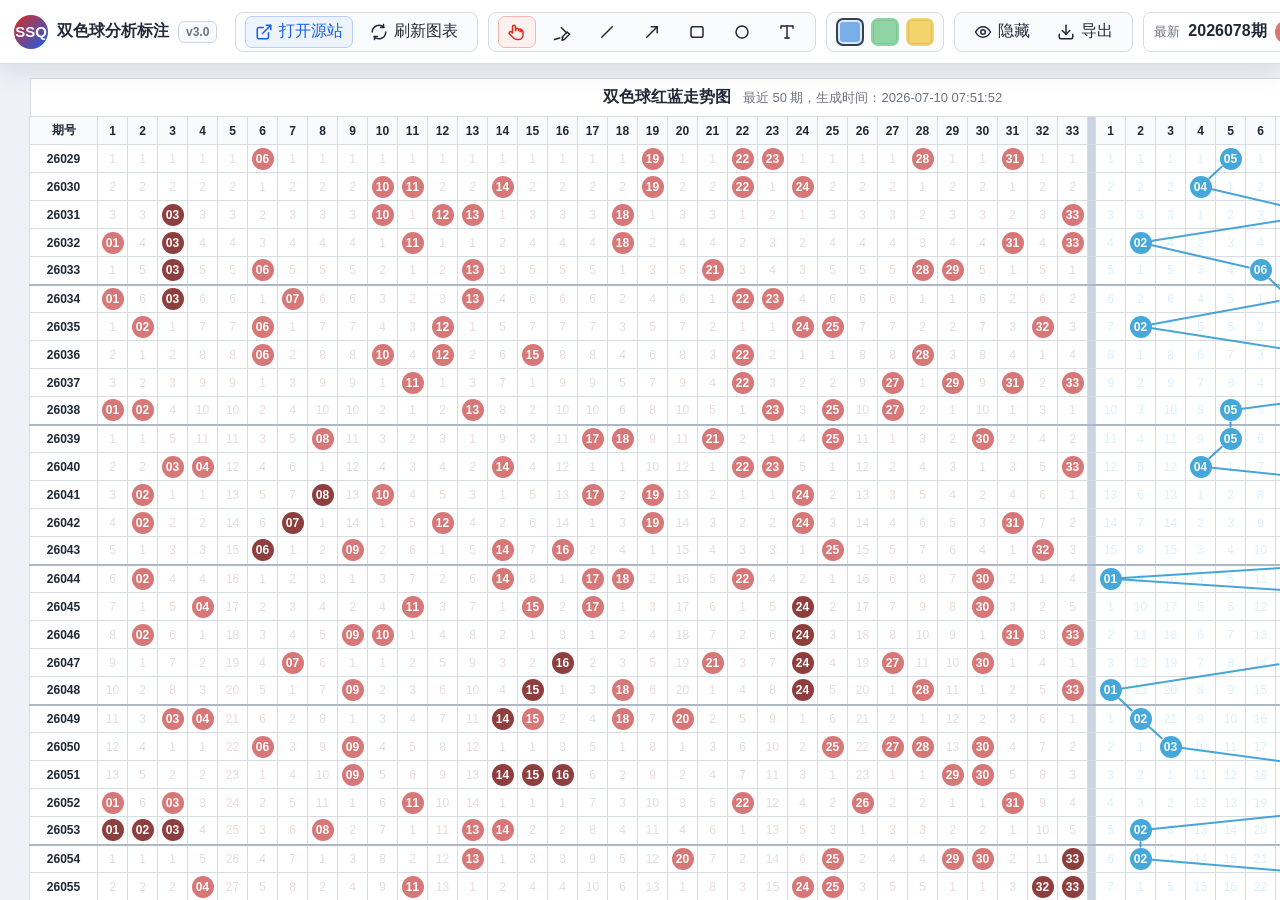
<file: app/index.html>
<!doctype html>
<html lang="zh-CN">
<head>
  <meta charset="utf-8">
  <meta name="viewport" content="width=device-width, initial-scale=1">
  <base href="/app/">
  <title>双色球分析标注 正式版 v3.0</title>
  <link rel="stylesheet" href="./assets/styles/index.css">
</head>
<body>
  <main class="app">
    <section class="toolbar" aria-label="标注工具栏">
      <div class="brand"><span class="brand-mark">SSQ</span><span>双色球分析标注</span><span class="version-badge" id="versionBadge">v3.0</span></div>
      <div class="group" role="group" aria-label="图表来源">
        <a class="action-button primary-link" href="https://datachart.500.com/ssq/" target="_blank" rel="noopener" title="打开500彩票网双色球图表"><svg class="icon" viewBox="0 0 24 24"><path d="M18 13v6a2 2 0 0 1-2 2H5a2 2 0 0 1-2-2V8a2 2 0 0 1 2-2h6"></path><path d="M15 3h6v6"></path><path d="M10 14L21 3"></path></svg>打开源站</a>
        <button class="action-button" type="button" id="refreshChartButton" title="重新载入本地图表数据"><svg class="icon" viewBox="0 0 24 24"><path d="M21 12a9 9 0 0 1-15.5 6.2"></path><path d="M3 12A9 9 0 0 1 18.5 5.8"></path><path d="M18 2v4h-4"></path><path d="M6 22v-4h4"></path></svg>刷新图表</button>
      </div>
      <div class="group" role="group" aria-label="绘图工具">
        <button class="tool-button active" type="button" data-tool="hand" title="手型选择"><svg class="icon" viewBox="0 0 24 24"><path d="M18 11.5V10a2 2 0 0 0-4 0V9a2 2 0 0 0-4 0v1"></path><path d="M10 10V5a2 2 0 0 0-4 0v8"></path><path d="M6 13l-1.2-1.2a2 2 0 0 0-2.8 2.8l5.5 5.5A6.5 6.5 0 0 0 12.1 22H14a6 6 0 0 0 6-6v-4.5a2 2 0 0 0-4 0"></path></svg></button>
        <button class="tool-button" type="button" data-tool="pen" title="自由画线"><svg class="icon" viewBox="0 0 24 24"><path d="M12 19l7-7 3 3-7 7-3 1 1-4z"></path><path d="M18 13l-7-7"></path><path d="M2 22l7-2"></path></svg></button>
        <button class="tool-button" type="button" data-tool="line" title="直线"><svg class="icon" viewBox="0 0 24 24"><path d="M5 19L19 5"></path></svg></button>
        <button class="tool-button" type="button" data-tool="arrow" title="箭头"><svg class="icon" viewBox="0 0 24 24"><path d="M5 19L19 5"></path><path d="M11 5h8v8"></path></svg></button>
        <button class="tool-button" type="button" data-tool="rect" title="矩形"><svg class="icon" viewBox="0 0 24 24"><rect x="4" y="5" width="16" height="14" rx="2"></rect></svg></button>
        <button class="tool-button" type="button" data-tool="ellipse" title="圆圈"><svg class="icon" viewBox="0 0 24 24"><circle cx="12" cy="12" r="8"></circle></svg></button>
        <button class="tool-button" type="button" data-tool="text" title="文字"><svg class="icon" viewBox="0 0 24 24"><path d="M4 7V4h16v3"></path><path d="M9 20h6"></path><path d="M12 4v16"></path></svg></button>
      </div>
      <div class="group" role="group" aria-label="标注颜色">
        <button class="swatch-button active" type="button" data-color="#79aee8" style="--swatch:#79aee8" title="马卡龙蓝"></button>
        <button class="swatch-button" type="button" data-color="#8fd5a4" style="--swatch:#8fd5a4" title="马卡龙绿"></button>
        <button class="swatch-button" type="button" data-color="#f3d36b" style="--swatch:#f3d36b" title="马卡龙黄"></button>
      </div>
      <div class="group" role="group" aria-label="操作">
        <button class="action-button" type="button" id="toggleButton" title="隐藏或显示标注"><svg class="icon" viewBox="0 0 24 24"><path d="M2 12s4-7 10-7 10 7 10 7-4 7-10 7S2 12 2 12z"></path><circle cx="12" cy="12" r="3"></circle></svg><span id="toggleText">隐藏</span></button>
        <button class="action-button" type="button" id="exportButton" title="导出图表和标注PNG"><svg class="icon" viewBox="0 0 24 24"><path d="M21 15v4a2 2 0 0 1-2 2H5a2 2 0 0 1-2-2v-4"></path><path d="M7 10l5 5 5-5"></path><path d="M12 15V3"></path></svg>导出</button>
      </div>
      <div class="latest-panel"><span class="latest-label">最新</span><span class="issue" id="latestIssue">加载中</span><span class="balls" id="latestBalls"></span><button class="action-button refresh-latest" type="button" id="refreshLatestButton" title="刷新顶部最新开奖"><svg class="icon" viewBox="0 0 24 24"><path d="M21 12a9 9 0 0 1-15.5 6.2"></path><path d="M3 12A9 9 0 0 1 18.5 5.8"></path><path d="M18 2v4h-4"></path><path d="M6 22v-4h4"></path></svg></button></div>
      <div class="status" id="statusText">自动保存已开启</div>
    </section>
    <section class="workspace" id="workspace">
      <div class="chart-surface" id="chartSurface">
        <div class="chart-title">双色球红蓝走势图 <span class="chart-meta" id="chartMeta"></span></div>
        <div id="chartHost"></div>
        <section class="prediction-panel" id="predictionPanel" aria-label="预测区"></section>
        <canvas class="canvas-layer hand-mode" id="drawCanvas" aria-label="标注绘图层"></canvas>
        <input class="hidden-input" id="recordInput" type="file" accept="application/json,.json">
      </div>
    </section>
  </main>
  <script src="../data/latest-ssq.js"></script>
  <script src="../data/chart-data.js"></script>
  <script src="../data/backtest-predictions.js"></script>
  <script src="./core/ssq-core.js"></script>
  <script src="./core/annotation-geometry.js"></script>
  <script type="module" src="./main.js"></script>
</body>
</html>
</file>
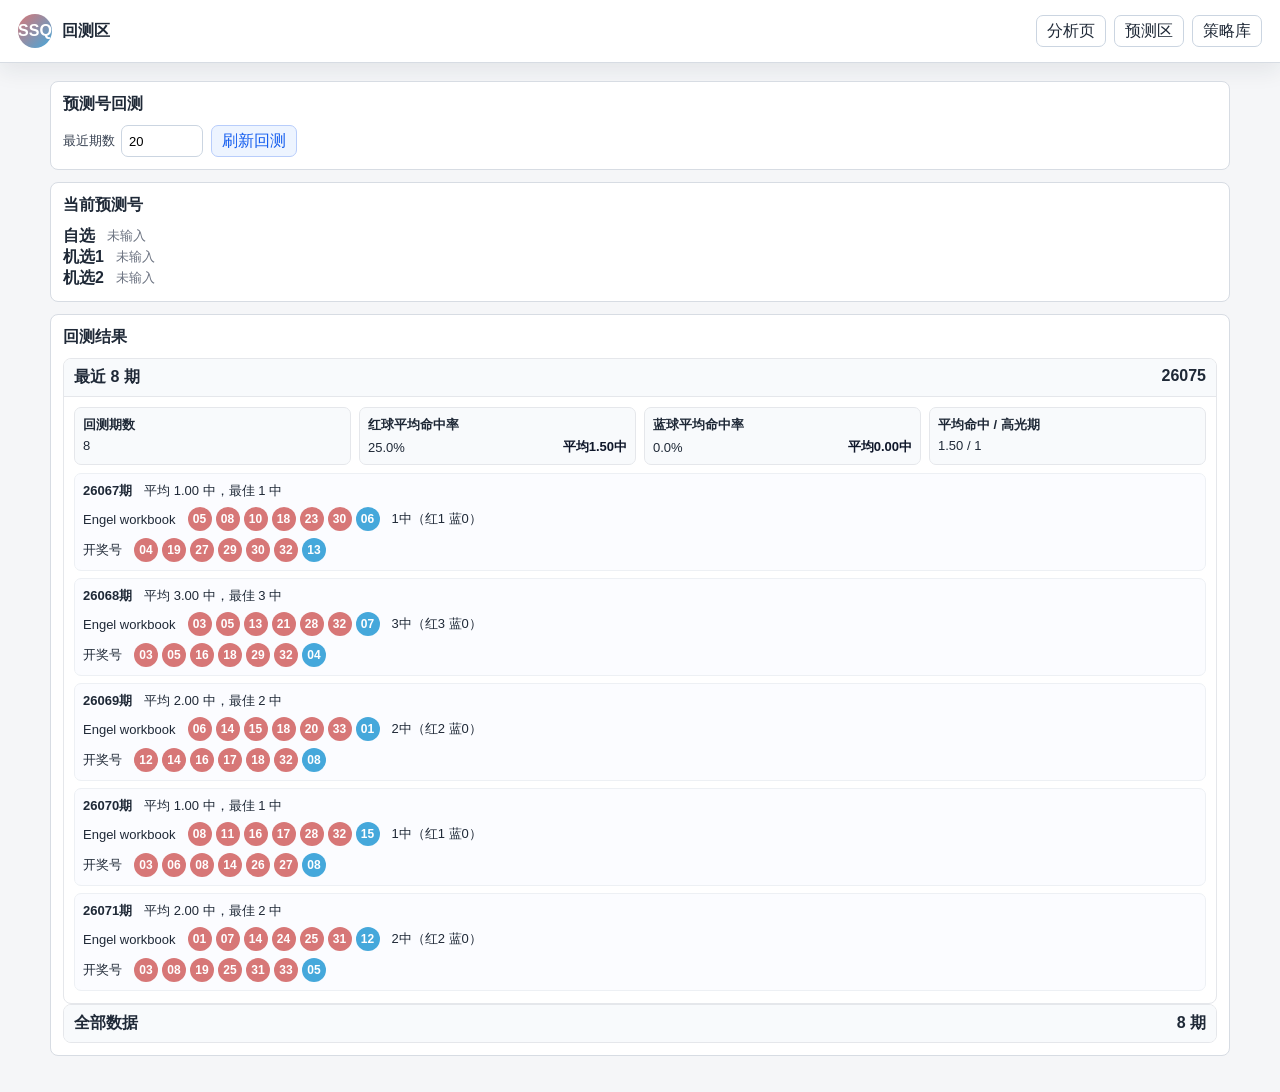
<file: app/backtest.html>
<!doctype html>
<html lang="zh-CN">
<head>
  <meta charset="utf-8">
  <meta name="viewport" content="width=device-width, initial-scale=1">
  <title>双色球回测区</title>
  <style>
    :root { --bg:#f5f6f8; --panel:#fff; --text:#1f2937; --muted:#6b7280; --line:#d7dce3; --red:#d77777; --blue:#45a8db; --accent:#155eef; --accent-soft:#edf4ff; font-family:"Microsoft YaHei","PingFang SC",Arial,sans-serif; }
    * { box-sizing:border-box; }
    body { margin:0; color:var(--text); background:var(--bg); }
    button, input { font:inherit; }
    .topbar { display:flex; align-items:center; justify-content:space-between; gap:12px; padding:14px 18px; background:var(--panel); border-bottom:1px solid var(--line); box-shadow:0 8px 22px rgba(31,41,55,.08); }
    .brand { display:flex; align-items:center; gap:10px; font-weight:700; }
    .mark { display:inline-grid; place-items:center; width:34px; height:34px; color:#fff; border-radius:50%; background:linear-gradient(135deg,#d77777,#45a8db); }
    .nav { display:flex; flex-wrap:wrap; gap:8px; }
    .link, .button { display:inline-flex; align-items:center; justify-content:center; min-height:32px; padding:0 10px; border:1px solid #cbd5e1; border-radius:7px; color:var(--text); background:#fff; text-decoration:none; cursor:pointer; }
    .button.primary { border-color:#b8cdfb; color:var(--accent); background:var(--accent-soft); }
    .layout { width:min(1180px, calc(100vw - 32px)); margin:18px auto 36px; display:grid; gap:12px; }
    .panel { border:1px solid var(--line); border-radius:8px; background:var(--panel); padding:12px; }
    h1, h2 { margin:0 0 10px; font-size:16px; }
    .controls { display:flex; flex-wrap:wrap; gap:8px; align-items:center; }
    .controls label { display:inline-flex; align-items:center; gap:6px; color:#374151; font-size:13px; }
    .small-input { width:82px; min-height:32px; border:1px solid #cbd5e1; border-radius:7px; padding:4px 7px; }
    .summary { display:grid; grid-template-columns:repeat(4, minmax(120px,1fr)); gap:8px; }
    .metric { border:1px solid #e5e7eb; border-radius:7px; padding:8px; background:#f8fafc; font-size:13px; }
    .metric b { display:block; margin-bottom:4px; }
    .metric-line { display:flex; align-items:center; justify-content:space-between; gap:10px; }
    .metric-extra { margin-left:auto; font-weight:700; color:#0f172a; white-space:nowrap; }
    .pick { display:flex; flex-wrap:wrap; gap:4px; align-items:center; }
    .ball { display:inline-grid; place-items:center; width:24px; height:24px; border-radius:50%; color:#fff; font-size:12px; font-weight:700; font-variant-numeric:tabular-nums; }
    .ball.red { background:var(--red); }
    .ball.blue { background:var(--blue); }
    details { border:1px solid #e5e7eb; border-radius:8px; background:#fff; overflow:hidden; }
    summary { display:flex; justify-content:space-between; gap:10px; padding:8px 10px; cursor:pointer; background:#f8fafc; font-weight:700; }
    details[open] summary { border-bottom:1px solid #e5e7eb; }
    .body { display:grid; gap:8px; padding:10px; }
    .issue-list { display:grid; gap:7px; max-height:520px; overflow:auto; }
    .issue { border:1px solid #edf0f4; border-radius:7px; background:#fbfcff; padding:8px; display:grid; gap:7px; font-size:13px; }
    .line { display:flex; flex-wrap:wrap; gap:8px 12px; align-items:center; }
    .empty { color:var(--muted); font-size:13px; line-height:1.55; }
    @media (max-width: 900px) { .summary { grid-template-columns:repeat(2,1fr); } .topbar { align-items:flex-start; flex-direction:column; } }
  </style>
</head>
<body>
  <header class="topbar">
    <div class="brand"><span class="mark">SSQ</span><span>回测区</span></div>
    <nav class="nav" aria-label="功能导航">
      <a class="link" href="./index.html">分析页</a>
      <a class="link" href="./prediction.html">预测区</a>
      <a class="link" href="./strategy.html">策略库</a>
    </nav>
  </header>
  <main class="layout">
    <section class="panel">
      <h1>预测号回测</h1>
      <div class="controls">
        <label>最近期数 <input class="small-input" id="issueCount" type="number" min="1" value="20"></label>
        <button class="button primary" id="runButton" type="button">刷新回测</button>
      </div>
    </section>
    <section class="panel" id="predictionPanel"></section>
    <section class="panel" id="resultPanel"></section>
  </main>
  <script src="../data/chart-data.js"></script>
  <script src="../data/backtest-predictions.js"></script>
  <script src="./core/ssq-core.js"></script>
  <script>
    (() => {
      const { compactIssueKey, normalizePick, normalizePicks, readRecord } = window.SSQCore;
      const rows = window.SSQ_CHART_DATA?.rows || [];
      const labels = { 1: "自选", 2: "机选1", 3: "机选2" };
      const predictionPanel = document.getElementById("predictionPanel");
      const resultPanel = document.getElementById("resultPanel");
      const ball = (n, color) => `<span class="ball ${color}">${String(n).padStart(2, "0")}</span>`;
      const formatPick = (pick) => {
        const { red, blue } = normalizePick(pick);
        if (!red.length && !blue.length) return '<span class="empty">未输入</span>';
        return `<span class="pick">${red.map((n) => ball(n, "red")).join("")}${blue.map((n) => ball(n, "blue")).join("")}</span>`;
      };
      const normalizeBacktestRecord = (record) => ({ ...normalizePick(record), source: record?.source || "历史预测" });
      const readPicks = (payload) => {
        return normalizePicks(payload.picks);
      };
      const historicalPredictions = (payload) => {
        const merged = { ...(window.SSQ_BACKTEST_PREDICTIONS || {}), ...(payload.savedBacktestPredictions || {}) };
        return Object.fromEntries(Object.entries(merged).map(([issue, record]) => [compactIssueKey(issue), normalizeBacktestRecord(record)]).filter(([, record]) => record.red.length || record.blue.length));
      };
      const evaluate = (prediction, row) => {
        const redSet = new Set(row.red.map(Number));
        const blue = Number(row.blue);
        const redHits = prediction.red.filter((n) => redSet.has(n));
        const blueHits = prediction.blue.filter((n) => n === blue);
        return { ...prediction, redHits, blueHits, totalHits: redHits.length + blueHits.length };
      };
      const buildResults = (historyMap) => rows.map((row) => {
        const history = historyMap[compactIssueKey(row.issue)];
        const predictions = history ? [{ label: history.source, ...history }] : [];
        const evaluations = predictions.map((prediction) => evaluate(prediction, row));
        return {
          issue: row.issue,
          actual: { red: row.red.map(Number), blue: [Number(row.blue)] },
          evaluations,
          bestHits: evaluations.length ? Math.max(...evaluations.map((item) => item.totalHits)) : 0,
          avgHits: (evaluations.reduce((sum, item) => sum + item.totalHits, 0) / (evaluations.length || 1)).toFixed(2)
        };
      }).filter((item) => item.evaluations.length);
      const summarize = (items) => {
        const all = items.flatMap((item) => item.evaluations);
        const denominator = all.length || 1;
        const redAvg = all.reduce((sum, item) => sum + item.redHits.length, 0) / denominator;
        const blueAvg = all.reduce((sum, item) => sum + item.blueHits.length, 0) / denominator;
        const avgHits = all.reduce((sum, item) => sum + item.totalHits, 0) / denominator;
        const strong = items.filter((item) => item.evaluations.some((evaluation) => evaluation.totalHits >= 3)).length;
        return {
          issues: items.length,
          redRate: `${(redAvg / 6 * 100).toFixed(1)}%`,
          blueRate: `${(blueAvg * 100).toFixed(1)}%`,
          redAvgHits: redAvg.toFixed(2),
          blueAvgHits: blueAvg.toFixed(2),
          avgHits: avgHits.toFixed(2),
          strong
        };
      };
      const renderSummary = (summary) => `<div class="summary"><div class="metric"><b>回测期数</b>${summary.issues}</div><div class="metric"><b>红球平均命中率</b><span class="metric-line"><span>${summary.redRate}</span><span class="metric-extra">平均${summary.redAvgHits}中</span></span></div><div class="metric"><b>蓝球平均命中率</b><span class="metric-line"><span>${summary.blueRate}</span><span class="metric-extra">平均${summary.blueAvgHits}中</span></span></div><div class="metric"><b>平均命中 / 高光期</b>${summary.avgHits} / ${summary.strong}</div></div>`;
      const renderIssue = (item) => `<div class="issue"><div class="line"><b>${item.issue}期</b><span>平均 ${item.avgHits} 中，最佳 ${item.bestHits} 中</span></div>${item.evaluations.map((evaluation) => `<div class="line"><span>${evaluation.label}</span>${formatPick(evaluation)}<span>${evaluation.totalHits}中（红${evaluation.redHits.length} 蓝${evaluation.blueHits.length}）</span></div>`).join("")}<div class="line"><span>开奖号</span>${formatPick(item.actual)}</div></div>`;
      const run = () => {
        const payload = readRecord();
        const picks = readPicks(payload);
        const historyMap = historicalPredictions(payload);
        predictionPanel.innerHTML = `<h2>当前预测号</h2>${[1, 2, 3].map((line) => `<div class="line"><b>${labels[line]}</b>${formatPick(picks[line])}</div>`).join("")}`;
        if (!Object.keys(historyMap).length) {
          resultPanel.innerHTML = '<h2>回测结果</h2><div class="empty">暂无按期号保存的历史预测。当前预测号不会套用到过去期次，以避免回看偏差。</div>';
          return;
        }
        const results = buildResults(historyMap);
        const count = Math.min(Math.max(Number(document.getElementById("issueCount").value) || 20, 1), results.length);
        const selected = results.slice(-count);
        resultPanel.innerHTML = `<h2>回测结果</h2><details open><summary><span>最近 ${count} 期</span><span>${selected.at(-1)?.issue || ""}</span></summary><div class="body">${renderSummary(summarize(selected))}<div class="issue-list">${selected.map(renderIssue).join("")}</div></div></details><details><summary><span>全部数据</span><span>${results.length} 期</span></summary><div class="body">${renderSummary(summarize(results))}<div class="issue-list">${results.map(renderIssue).join("")}</div></div></details>`;
      };
      document.getElementById("runButton").addEventListener("click", run);
      run();
    })();
  </script>
</body>
</html>
</file>
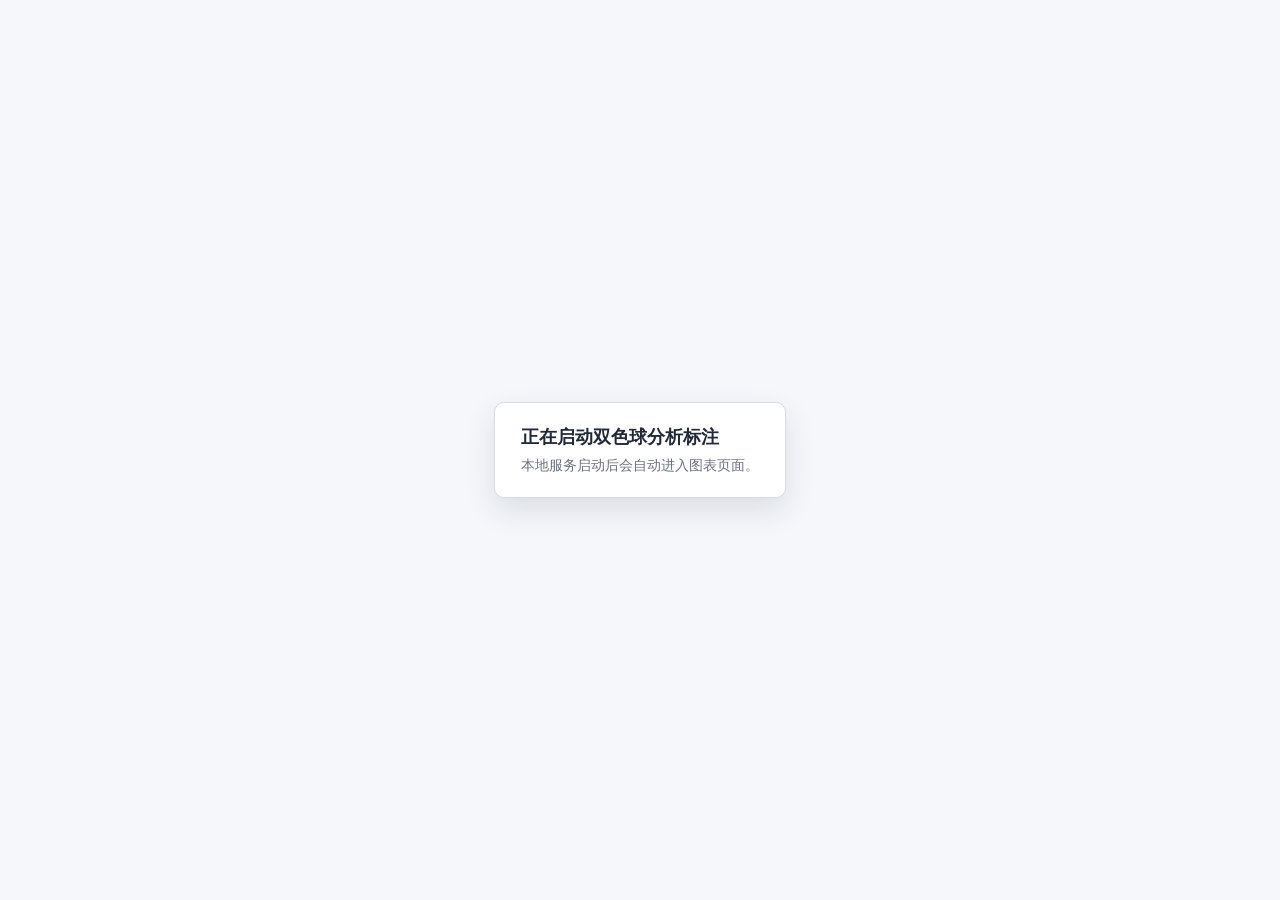
<file: app/launch.html>
<!doctype html>
<html lang="zh-CN">
<head>
  <meta charset="utf-8">
  <meta name="viewport" content="width=device-width, initial-scale=1">
  <title>正在启动双色球分析</title>
  <style>
    html, body { height: 100%; margin: 0; font-family: "Microsoft YaHei", Arial, sans-serif; background: #f5f7fb; color: #1f2937; }
    body { display: grid; place-items: center; }
    .box { padding: 22px 26px; border: 1px solid #d7dce3; border-radius: 10px; background: #fff; box-shadow: 0 12px 30px rgba(31,41,55,.12); }
    .title { font-size: 18px; font-weight: 700; margin-bottom: 8px; }
    .text { color: #6b7280; font-size: 14px; }
    .retry { display: none; margin-top: 14px; min-height: 32px; padding: 0 10px; border: 1px solid #b8cdfb; border-radius: 7px; color: #155eef; background: #edf4ff; font: inherit; cursor: pointer; }
    .box.failed .text { color: #b42318; }
    .box.failed .retry { display: inline-flex; align-items: center; }
  </style>
</head>
<body>
  <div class="box" id="launchBox">
    <div class="title">正在启动双色球分析标注</div>
    <div class="text" id="launchText">本地服务启动后会自动进入图表页面。</div>
    <button class="retry" id="retryButton" type="button">重新检测</button>
  </div>
  <script>
    const target = "http://127.0.0.1:8765/";
    const launchBox = document.getElementById("launchBox");
    const launchText = document.getElementById("launchText");
    const retryButton = document.getElementById("retryButton");
    let attempts = 0;
    let retryTimer = 0;
    const fail = () => {
      clearTimeout(retryTimer);
      launchBox.classList.add("failed");
      launchText.textContent = "未检测到双色球本地服务。端口 8765 可能被其他程序占用；请关闭占用程序后重新双击启动入口。";
    };
    const probe = () => {
      attempts += 1;
      window.__SSQ_READY__ = false;
      const script = document.createElement("script");
      script.src = `${target}launch-ready.js?t=${Date.now()}`;
      script.onload = () => {
        script.remove();
        if (window.__SSQ_READY__) location.replace(target);
        else if (attempts >= 100) fail();
        else retryTimer = setTimeout(probe, 200);
      };
      script.onerror = () => {
        script.remove();
        if (attempts >= 100) fail();
        else retryTimer = setTimeout(probe, attempts < 80 ? 120 : 300);
      };
      document.head.appendChild(script);
    };
    retryButton.addEventListener("click", () => { attempts = 0; launchBox.classList.remove("failed"); launchText.textContent = "正在重新检测本地服务…"; probe(); });
    probe();
  </script>
</body>
</html>
</file>
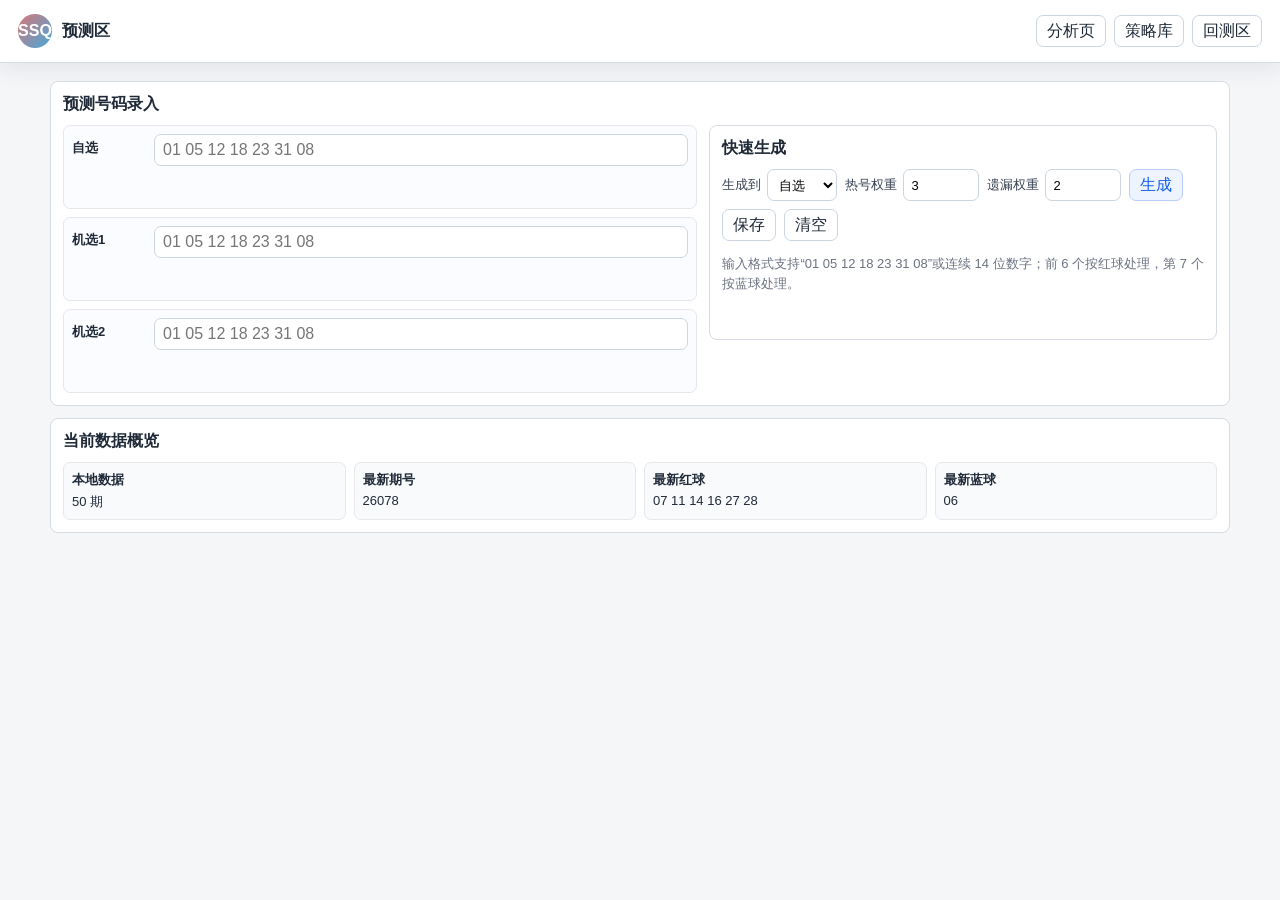
<file: app/prediction.html>
<!doctype html>
<html lang="zh-CN">
<head>
  <meta charset="utf-8">
  <meta name="viewport" content="width=device-width, initial-scale=1">
  <title>双色球预测区</title>
  <style>
    :root {
      --bg: #f5f6f8;
      --panel: #ffffff;
      --text: #1f2937;
      --muted: #6b7280;
      --line: #d7dce3;
      --red: #d77777;
      --blue: #45a8db;
      --accent: #155eef;
      --accent-soft: #edf4ff;
      font-family: "Microsoft YaHei", "PingFang SC", Arial, sans-serif;
    }
    * { box-sizing: border-box; }
    body { margin: 0; background: var(--bg); color: var(--text); }
    button, input, select { font: inherit; }
    .topbar { display: flex; align-items: center; justify-content: space-between; gap: 12px; padding: 14px 18px; background: var(--panel); border-bottom: 1px solid var(--line); box-shadow: 0 8px 22px rgba(31,41,55,.08); }
    .brand { display: flex; align-items: center; gap: 10px; font-weight: 700; }
    .mark { display: inline-grid; place-items: center; width: 34px; height: 34px; border-radius: 50%; color: #fff; background: linear-gradient(135deg,#d77777,#45a8db); }
    .nav { display: flex; flex-wrap: wrap; gap: 8px; }
    .link, .button { display: inline-flex; align-items: center; justify-content: center; min-height: 32px; padding: 0 10px; border: 1px solid #cbd5e1; border-radius: 7px; color: var(--text); background: #fff; text-decoration: none; cursor: pointer; }
    .button.primary { border-color: #b8cdfb; color: var(--accent); background: var(--accent-soft); }
    .layout { width: min(1180px, calc(100vw - 32px)); margin: 18px auto 36px; display: grid; gap: 12px; }
    .panel { border: 1px solid var(--line); border-radius: 8px; background: var(--panel); padding: 12px; }
    .panel h1, .panel h2 { margin: 0 0 10px; font-size: 16px; }
    .grid { display: grid; grid-template-columns: minmax(360px, 1fr) minmax(320px, .8fr); gap: 12px; align-items: start; }
    .line-list { display: grid; gap: 8px; }
    .pick-line { display: grid; grid-template-columns: 72px 1fr; gap: 10px; align-items: start; padding: 8px; border: 1px solid #e5e7eb; border-radius: 7px; background: #fbfcff; }
    .pick-line strong { padding-top: 5px; font-size: 13px; }
    .number-input { width: 100%; min-height: 32px; border: 1px solid #cbd5e1; border-radius: 7px; padding: 5px 8px; }
    .preview { display: flex; flex-wrap: wrap; gap: 4px; min-height: 28px; margin-top: 6px; }
    .ball { display: inline-grid; place-items: center; width: 24px; height: 24px; border-radius: 50%; color: #fff; font-size: 12px; font-weight: 700; font-variant-numeric: tabular-nums; }
    .ball.red { background: var(--red); }
    .ball.blue { background: var(--blue); }
    .controls { display: flex; flex-wrap: wrap; gap: 8px; align-items: center; }
    .controls label { display: inline-flex; align-items: center; gap: 6px; color: #374151; font-size: 13px; }
    .small-input, select { min-height: 32px; border: 1px solid #cbd5e1; border-radius: 7px; padding: 4px 7px; background: #fff; }
    .small-input { width: 76px; }
    .hint { color: var(--muted); font-size: 13px; line-height: 1.55; }
    .status { min-height: 20px; color: var(--muted); font-size: 13px; }
    .metric-grid { display: grid; grid-template-columns: repeat(4, minmax(120px, 1fr)); gap: 8px; }
    .metric { border: 1px solid #e5e7eb; border-radius: 7px; padding: 8px; background: #f8fafc; font-size: 13px; }
    .metric b { display: block; margin-bottom: 4px; }
    @media (max-width: 900px) { .grid { grid-template-columns: 1fr; } .metric-grid { grid-template-columns: repeat(2, 1fr); } .topbar { align-items: flex-start; flex-direction: column; } }
  </style>
</head>
<body>
  <header class="topbar">
    <div class="brand"><span class="mark">SSQ</span><span>预测区</span></div>
    <nav class="nav" aria-label="功能导航">
      <a class="link" href="./index.html">分析页</a>
      <a class="link" href="./strategy.html">策略库</a>
      <a class="link" href="./backtest.html">回测区</a>
    </nav>
  </header>
  <main class="layout">
    <section class="panel">
      <h1>预测号码录入</h1>
      <div class="grid">
        <div class="line-list" id="pickLines"></div>
        <div class="panel">
          <h2>快速生成</h2>
          <div class="controls">
            <label>生成到
              <select id="targetLine">
                <option value="1">自选</option>
                <option value="2">机选1</option>
                <option value="3">机选2</option>
              </select>
            </label>
            <label>热号权重 <input class="small-input" id="hotWeight" type="number" min="0" max="10" value="3"></label>
            <label>遗漏权重 <input class="small-input" id="missWeight" type="number" min="0" max="10" value="2"></label>
            <button class="button primary" id="generateButton" type="button">生成</button>
            <button class="button" id="saveButton" type="button">保存</button>
            <button class="button" id="clearButton" type="button">清空</button>
          </div>
          <p class="hint">输入格式支持“01 05 12 18 23 31 08”或连续 14 位数字；前 6 个按红球处理，第 7 个按蓝球处理。</p>
          <div class="status" id="statusText"></div>
        </div>
      </div>
    </section>
    <section class="panel">
      <h2>当前数据概览</h2>
      <div class="metric-grid" id="metrics"></div>
    </section>
  </main>
  <script src="../data/chart-data.js"></script>
  <script src="./core/ssq-core.js"></script>
  <script>
    (() => {
      const { createPicks, formatPickInput, normalizePicks, parsePickInput, readRecord: loadRecord, uniqueSorted, writeRecord } = window.SSQCore;
      const labels = { 1: "自选", 2: "机选1", 3: "机选2" };
      const rows = window.SSQ_CHART_DATA?.rows || [];
      let picks = createPicks();
      const pickLines = document.getElementById("pickLines");
      const metrics = document.getElementById("metrics");
      const statusText = document.getElementById("statusText");
      const ball = (n, color) => `<span class="ball ${color}">${String(n).padStart(2, "0")}</span>`;
      const setStatus = (text) => { statusText.textContent = text; };
      const readRecord = () => {
        const payload = loadRecord();
        if (payload.picks) picks = normalizePicks(payload.picks);
      };
      const saveRecord = () => {
        picks = normalizePicks(picks);
        writeRecord({ picks });
        setStatus("已保存，分析页和回测区会读取同一份预测号。");
      };
      const renderPick = (pick) => {
        const red = uniqueSorted(pick.red, 33);
        const blue = uniqueSorted(pick.blue, 16);
        return red.map((n) => ball(n, "red")).join("") + blue.map((n) => ball(n, "blue")).join("");
      };
      const render = () => {
        picks = normalizePicks(picks);
        pickLines.innerHTML = [1, 2, 3].map((line) => `<div class="pick-line"><strong>${labels[line]}</strong><div><input class="number-input" data-line="${line}" value="${formatPickInput(picks[line])}" placeholder="01 05 12 18 23 31 08"><div class="preview">${renderPick(picks[line])}</div></div></div>`).join("");
      };
      const numberStats = (max, key) => {
        const count = Array(max + 1).fill(0);
        const miss = Array(max + 1).fill(0);
        rows.forEach((row) => {
          const set = new Set(key === "red" ? row.red.map(Number) : [Number(row.blue)]);
          for (let n = 1; n <= max; n += 1) {
            if (set.has(n)) { count[n] += 1; miss[n] = 0; }
            else miss[n] += 1;
          }
        });
        return { count, miss };
      };
      const weightedPick = (max, take, stats, hotWeight, missWeight) => {
        const pool = Array.from({ length: max }, (_, index) => index + 1);
        const picked = [];
        while (picked.length < take && pool.length) {
          const weights = pool.map((n) => 1 + stats.count[n] * hotWeight + Math.min(stats.miss[n], 12) * missWeight);
          const total = weights.reduce((sum, item) => sum + item, 0);
          let cursor = Math.random() * total;
          let chosenIndex = 0;
          for (; chosenIndex < weights.length; chosenIndex += 1) {
            cursor -= weights[chosenIndex];
            if (cursor <= 0) break;
          }
          picked.push(pool.splice(Math.min(chosenIndex, pool.length - 1), 1)[0]);
        }
        return picked.sort((a, b) => a - b);
      };
      document.getElementById("generateButton").addEventListener("click", () => {
        const line = Number(document.getElementById("targetLine").value);
        const hotWeight = Number(document.getElementById("hotWeight").value) || 0;
        const missWeight = Number(document.getElementById("missWeight").value) || 0;
        picks[line] = {
          red: weightedPick(33, 6, numberStats(33, "red"), hotWeight, missWeight),
          blue: weightedPick(16, 1, numberStats(16, "blue"), hotWeight, missWeight)
        };
        render();
        saveRecord();
      });
      pickLines.addEventListener("input", (event) => {
        const input = event.target.closest("[data-line]");
        if (!input) return;
        picks[Number(input.dataset.line)] = parsePickInput(input.value);
        input.parentElement.querySelector(".preview").innerHTML = renderPick(picks[Number(input.dataset.line)]);
      });
      document.getElementById("saveButton").addEventListener("click", saveRecord);
      document.getElementById("clearButton").addEventListener("click", () => { picks = createPicks(); render(); saveRecord(); });
      const latest = rows.at(-1);
      metrics.innerHTML = [
        ["本地数据", `${rows.length} 期`],
        ["最新期号", latest?.issue || "暂无"],
        ["最新红球", latest ? latest.red.map((n) => String(n).padStart(2, "0")).join(" ") : "暂无"],
        ["最新蓝球", latest ? String(latest.blue).padStart(2, "0") : "暂无"]
      ].map(([title, value]) => `<div class="metric"><b>${title}</b>${value}</div>`).join("");
      readRecord();
      render();
    })();
  </script>
</body>
</html>
</file>
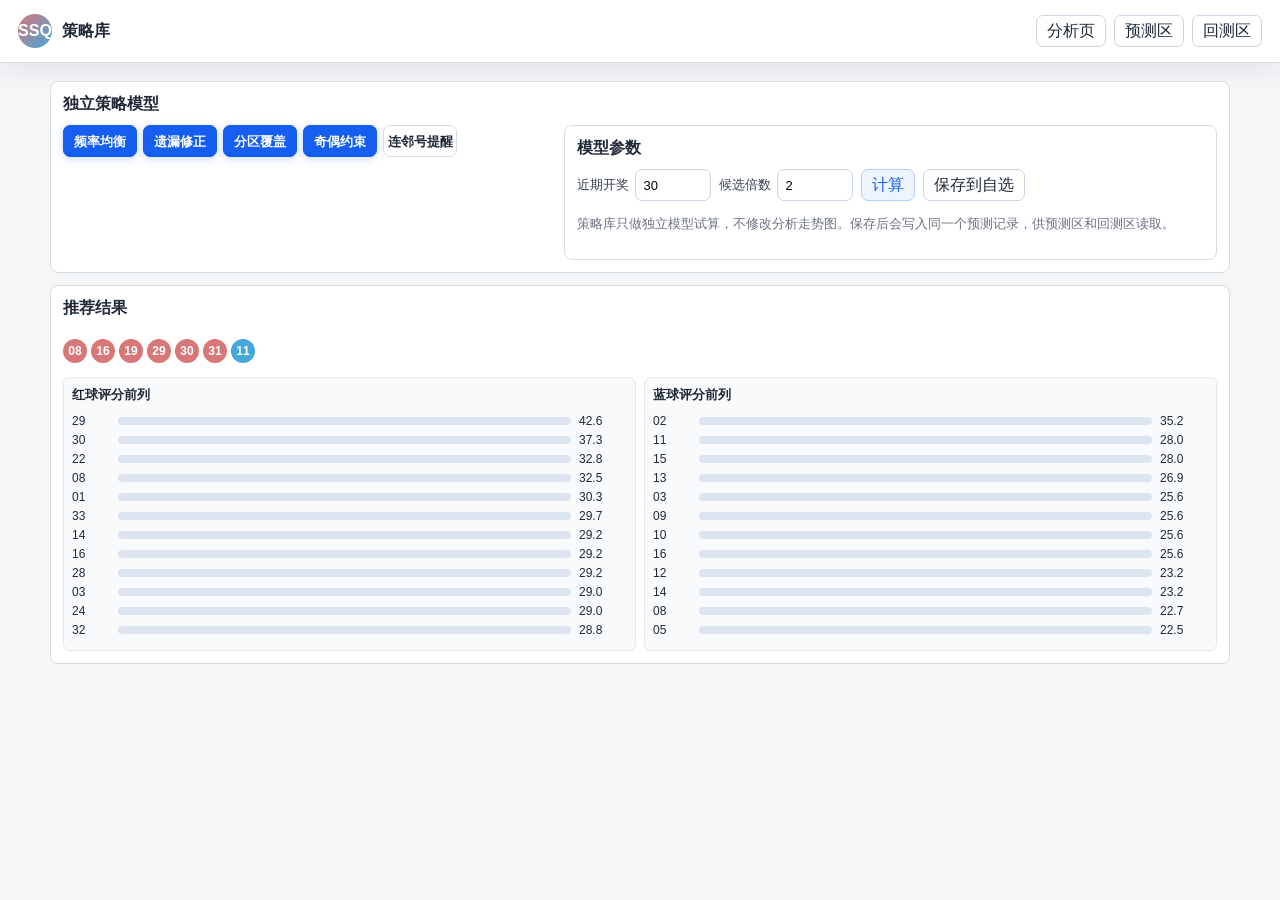
<file: app/strategy.html>
<!doctype html>
<html lang="zh-CN">
<head>
  <meta charset="utf-8">
  <meta name="viewport" content="width=device-width, initial-scale=1">
  <title>双色球策略库</title>
  <style>
    :root { --bg:#f5f6f8; --panel:#fff; --text:#1f2937; --muted:#6b7280; --line:#d7dce3; --red:#d77777; --blue:#45a8db; --accent:#155eef; --accent-soft:#edf4ff; font-family:"Microsoft YaHei","PingFang SC",Arial,sans-serif; }
    * { box-sizing: border-box; }
    body { margin: 0; color: var(--text); background: var(--bg); }
    button, input { font: inherit; }
    .topbar { display:flex; align-items:center; justify-content:space-between; gap:12px; padding:14px 18px; background:var(--panel); border-bottom:1px solid var(--line); box-shadow:0 8px 22px rgba(31,41,55,.08); }
    .brand { display:flex; align-items:center; gap:10px; font-weight:700; }
    .mark { display:inline-grid; place-items:center; width:34px; height:34px; color:#fff; border-radius:50%; background:linear-gradient(135deg,#d77777,#45a8db); }
    .nav { display:flex; flex-wrap:wrap; gap:8px; }
    .link, .button { display:inline-flex; align-items:center; justify-content:center; min-height:32px; padding:0 10px; border:1px solid #cbd5e1; border-radius:7px; color:var(--text); background:#fff; text-decoration:none; cursor:pointer; }
    .button.primary { border-color:#b8cdfb; color:var(--accent); background:var(--accent-soft); }
    .layout { width:min(1180px, calc(100vw - 32px)); margin:18px auto 36px; display:grid; gap:12px; }
    .panel { border:1px solid var(--line); border-radius:8px; background:var(--panel); padding:12px; }
    h1, h2, h3 { margin:0 0 10px; }
    h1, h2 { font-size:16px; }
    h3 { font-size:13px; }
    .grid { display:grid; grid-template-columns:minmax(320px,.75fr) minmax(420px,1fr); gap:12px; align-items:start; }
    .controls { display:flex; flex-wrap:wrap; gap:6px; align-items:center; }
    .strategy { position:relative; display:inline-flex; align-items:center; justify-content:center; width:74px; height:32px; padding:0 8px; border:1px solid #d7dce3; border-radius:7px; color:#1f2937; background:#fff; font-weight:700; font-size:13px; white-space:nowrap; cursor:pointer; transition:border-color .15s ease, background .15s ease, color .15s ease, box-shadow .15s ease; }
    .strategy.selected { border-color:#155eef; background:#155eef; color:#fff; box-shadow:0 2px 8px rgba(21,94,239,.22); }

    .strategy h3 { margin:0; padding:0; font-size:13px; line-height:1; }
    .strategy h3:hover, .strategy h3:focus { outline:0; }
    .toolbar { display:flex; flex-wrap:wrap; gap:8px; align-items:center; }
    .toolbar label { display:inline-flex; align-items:center; gap:6px; color:#374151; font-size:13px; }
    .small-input { width:76px; min-height:32px; border:1px solid #cbd5e1; border-radius:7px; padding:4px 7px; }
    .result { display:grid; gap:10px; }
    .pick { display:flex; flex-wrap:wrap; gap:4px; min-height:28px; }
    .ball { display:inline-grid; place-items:center; width:24px; height:24px; border-radius:50%; color:#fff; font-size:12px; font-weight:700; font-variant-numeric:tabular-nums; }
    .ball.red { background:var(--red); }
    .ball.blue { background:var(--blue); }
    .score-grid { display:grid; grid-template-columns:repeat(2, minmax(220px,1fr)); gap:8px; }
    .score-list { border:1px solid #e5e7eb; border-radius:7px; background:#f8fafc; padding:8px; }
    .score-line { display:grid; grid-template-columns:38px 1fr 48px; gap:8px; align-items:center; margin:5px 0; font-size:12px; }
    .bar { height:8px; border-radius:99px; background:#dbe4ef; overflow:hidden; }
    .fill { height:100%; background:#155eef; }
    .note { color:var(--muted); font-size:13px; line-height:1.55; }
    @media (max-width: 900px) { .grid, .score-grid { grid-template-columns:1fr; } .topbar { align-items:flex-start; flex-direction:column; } }
  </style>
</head>
<body>
  <header class="topbar">
    <div class="brand"><span class="mark">SSQ</span><span>策略库</span></div>
    <nav class="nav" aria-label="功能导航">
      <a class="link" href="./index.html">分析页</a>
      <a class="link" href="./prediction.html">预测区</a>
      <a class="link" href="./backtest.html">回测区</a>
    </nav>
  </header>
  <main class="layout">
    <section class="panel">
      <h1>独立策略模型</h1>
      <div class="grid">
        <div class="controls" id="strategyList"></div>
        <div class="panel">
          <h2>模型参数</h2>
          <div class="toolbar">
            <label>近期开奖 <input class="small-input" id="windowSize" type="number" min="10" max="50" value="30"></label>
            <label>候选倍数 <input class="small-input" id="candidateFactor" type="number" min="1" max="4" value="2"></label>
            <button class="button primary" id="runButton" type="button">计算</button>
            <button class="button" id="saveButton" type="button">保存到自选</button>
          </div>
          <p class="note">策略库只做独立模型试算，不修改分析走势图。保存后会写入同一个预测记录，供预测区和回测区读取。</p>
        </div>
      </div>
    </section>
    <section class="panel result">
      <h2>推荐结果</h2>
      <div class="pick" id="resultPick"></div>
      <div class="score-grid" id="scoreGrid"></div>
    </section>
  </main>
  <script src="../data/chart-data.js"></script>
  <script src="./core/ssq-core.js"></script>
  <script>
    (() => {
      const { normalizePicks, readRecord, writeRecord } = window.SSQCore;
      const rows = window.SSQ_CHART_DATA?.rows || [];
      const strategies = [
        { id: "frequency", title: "频率均衡", text: "参考近期开奖出现次数，避免完全追冷或完全追热。", example: "示例：近30期出现频率居中的红球保留基础权重。", defaultOn: true },
        { id: "miss", title: "遗漏修正", text: "给长时间未出的号码加权，但限制极端遗漏。", example: "示例：某红球连续遗漏12期以内时适度加分。", defaultOn: true },
        { id: "zone", title: "分区覆盖", text: "红球低中高区尽量分布，减少过度集中。", example: "示例：01-11、12-22、23-33 三段尽量都有覆盖。", defaultOn: true },
        { id: "parity", title: "奇偶约束", text: "控制奇偶比例接近历史常见结构。", example: "示例：避免 6 个红球全部奇数或全部偶数。", defaultOn: true },
        { id: "adjacent", title: "连邻号提醒", text: "适度奖励与最新开奖号相邻的号码。", example: "示例：上期出现 18，本期 17 或 19 得到轻微加权。", defaultOn: false }
      ];
      let result = { red: [], blue: [] };
      const selectedStrategies = new Set(strategies.filter((item) => item.defaultOn).map((item) => item.id));
      const strategyList = document.getElementById("strategyList");
      const resultPick = document.getElementById("resultPick");
      const scoreGrid = document.getElementById("scoreGrid");
      const ball = (n, color) => `<span class="ball ${color}">${String(n).padStart(2, "0")}</span>`;
      const renderStrategies = () => {
        strategyList.innerHTML = strategies.map((item) => `<button class="strategy ${selectedStrategies.has(item.id) ? "selected" : ""}" type="button" data-strategy="${item.id}" title="${item.text}
${item.example}"><h3>${item.title}</h3></button>`).join("");
      };
      const active = () => new Set(selectedStrategies);
      const stats = (max, key, windowSize) => {
        const sample = rows.slice(-windowSize);
        const count = Array(max + 1).fill(0);
        const miss = Array(max + 1).fill(0);
        sample.forEach((row) => {
          const set = new Set(key === "red" ? row.red.map(Number) : [Number(row.blue)]);
          for (let n = 1; n <= max; n += 1) {
            if (set.has(n)) { count[n] += 1; miss[n] = 0; }
            else miss[n] += 1;
          }
        });
        return { sample, count, miss };
      };
      const scoreNumber = (n, max, key, data, chosen) => {
        const enabled = active();
        let score = 10;
        if (enabled.has("frequency")) score += data.count[n] * 2.4;
        if (enabled.has("miss")) score += Math.min(data.miss[n], 12) * 1.1;
        if (enabled.has("adjacent") && data.sample.length) {
          const latest = data.sample.at(-1);
          const latestNumbers = key === "red" ? latest.red.map(Number) : [Number(latest.blue)];
          if (latestNumbers.some((item) => Math.abs(item - n) === 1)) score += 6;
        }
        if (key === "red" && enabled.has("zone") && chosen.length) {
          const zone = Math.ceil(n / 11);
          const zoneCount = chosen.filter((item) => Math.ceil(item / 11) === zone).length;
          score -= zoneCount * 5;
        }
        if (key === "red" && enabled.has("parity") && chosen.length) {
          const sameParity = chosen.filter((item) => item % 2 === n % 2).length;
          score -= Math.max(0, sameParity - 2) * 4;
        }
        return Math.max(1, score);
      };
      const choose = (max, take, key, data) => {
        const picked = [];
        const factor = Math.max(1, Number(document.getElementById("candidateFactor").value) || 2);
        while (picked.length < take) {
          const scored = Array.from({ length: max }, (_, index) => index + 1)
            .filter((n) => !picked.includes(n))
            .map((n) => ({ n, score: scoreNumber(n, max, key, data, picked) }))
            .sort((a, b) => b.score - a.score);
          const candidateCount = Math.min(scored.length, Math.max(take, Math.round(take * factor)));
          const winner = scored.slice(0, candidateCount)[Math.floor(Math.random() * candidateCount)];
          picked.push(winner.n);
        }
        return picked.sort((a, b) => a - b);
      };
      const renderScores = (title, numbers, max, key, data) => {
        const top = Array.from({ length: max }, (_, index) => index + 1)
          .map((n) => ({ n, score: scoreNumber(n, max, key, data, []) }))
          .sort((a, b) => b.score - a.score)
          .slice(0, 12);
        const highest = top[0]?.score || 1;
        return `<div class="score-list"><h3>${title}</h3>${top.map((item) => `<div class="score-line"><span>${String(item.n).padStart(2, "0")}</span><span class="bar"><span class="fill" style="width:${Math.round(item.score / highest * 100)}%"></span></span><span>${item.score.toFixed(1)}</span></div>`).join("")}</div>`;
      };
      const run = () => {
        const windowSize = Math.min(Math.max(Number(document.getElementById("windowSize").value) || 30, 10), rows.length || 10);
        const redStats = stats(33, "red", windowSize);
        const blueStats = stats(16, "blue", windowSize);
        result = { red: choose(33, 6, "red", redStats), blue: choose(16, 1, "blue", blueStats) };
        resultPick.innerHTML = result.red.map((n) => ball(n, "red")).join("") + result.blue.map((n) => ball(n, "blue")).join("");
        scoreGrid.innerHTML = renderScores("红球评分前列", result.red, 33, "red", redStats) + renderScores("蓝球评分前列", result.blue, 16, "blue", blueStats);
      };
      const save = () => {
        if (!result.red.length) run();
        const payload = readRecord();
        const picks = normalizePicks(payload.picks);
        picks[1] = result;
        writeRecord({ picks: normalizePicks(picks) });
      };
      renderStrategies();
      strategyList.addEventListener("click", (event) => {
        const button = event.target.closest("[data-strategy]");
        if (!button) return;
        const id = button.dataset.strategy;
        if (selectedStrategies.has(id)) selectedStrategies.delete(id);
        else selectedStrategies.add(id);
        renderStrategies();
        run();
      });
      document.getElementById("runButton").addEventListener("click", run);
      document.getElementById("saveButton").addEventListener("click", save);
      run();
    })();
  </script>
</body>
</html>
</file>
<file: app/assets/styles/index.css>
@import url("./tokens.css");
@import url("./base.css");
@import url("./toolbar.css");
@import url("./chart.css");
@import url("./annotation.css");
@import url("./prediction.css");
@import url("./backtest.css");
@import url("./responsive.css");
</file>
